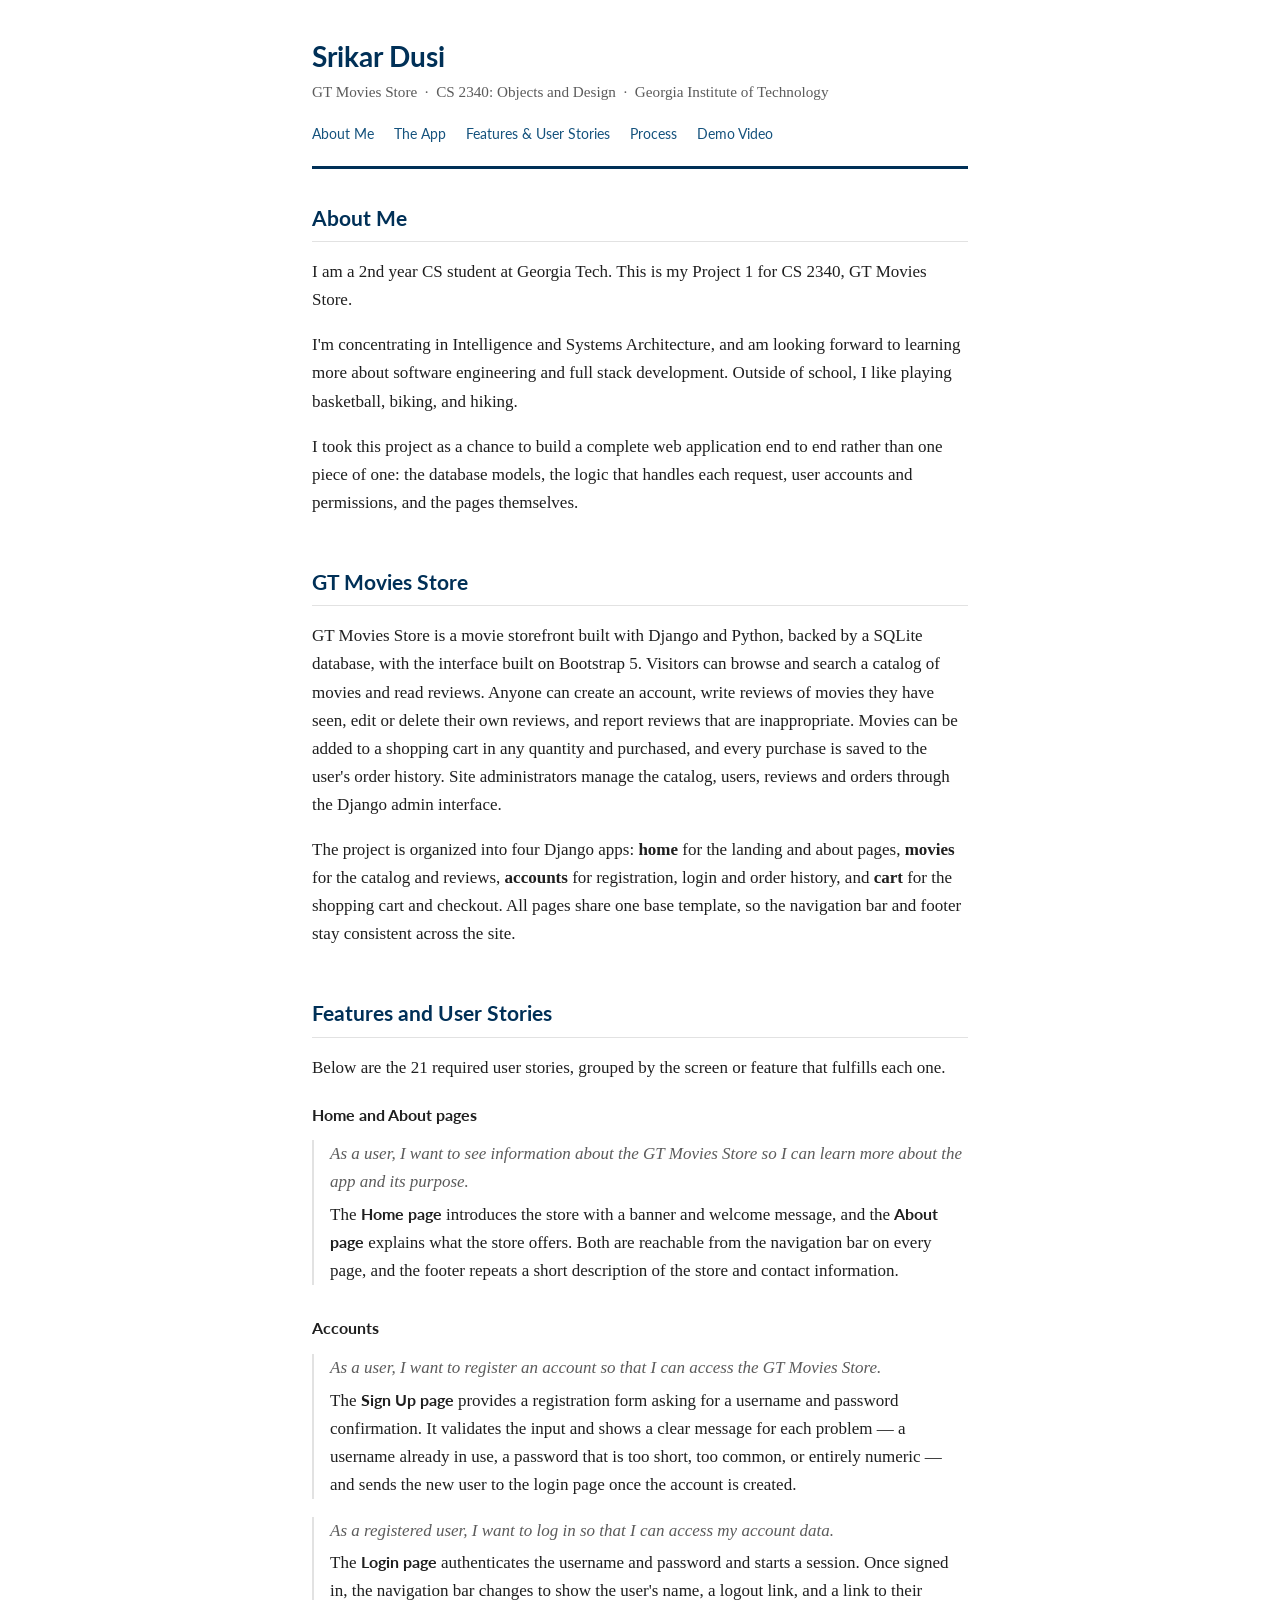
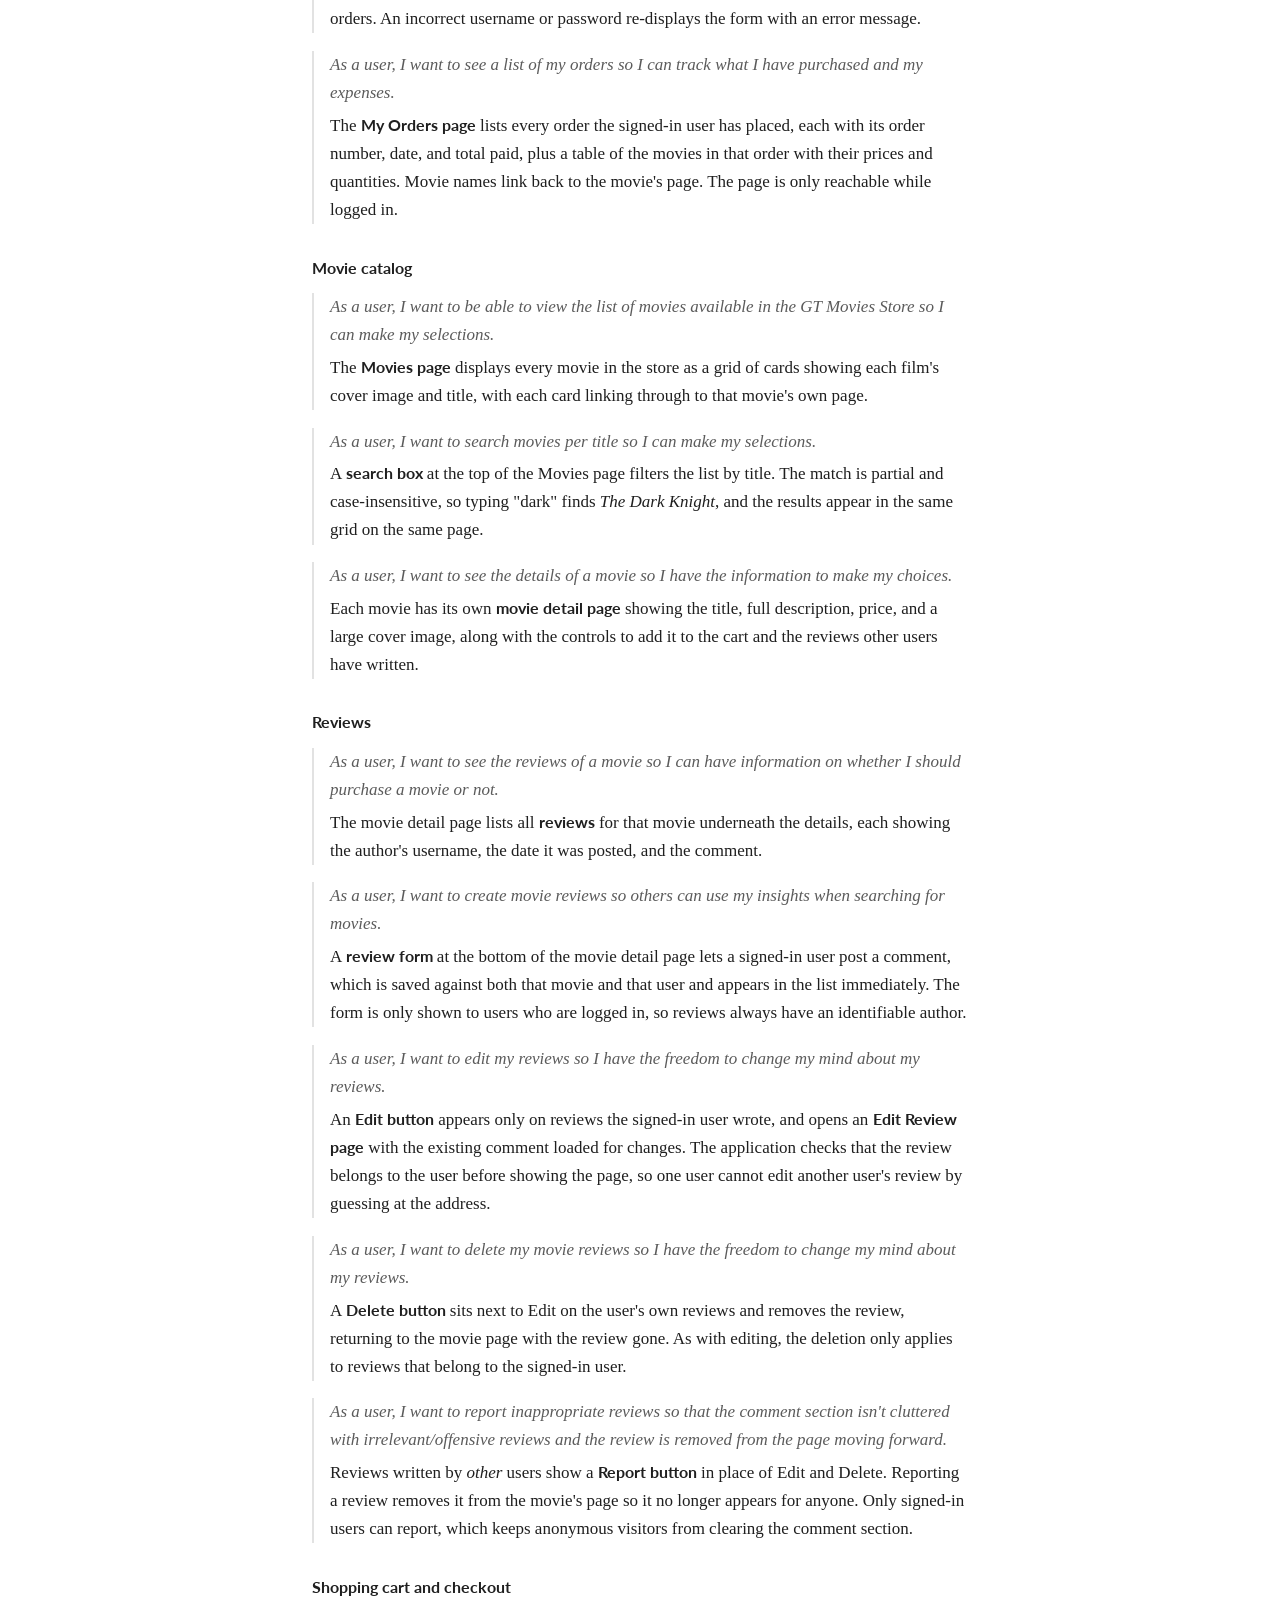
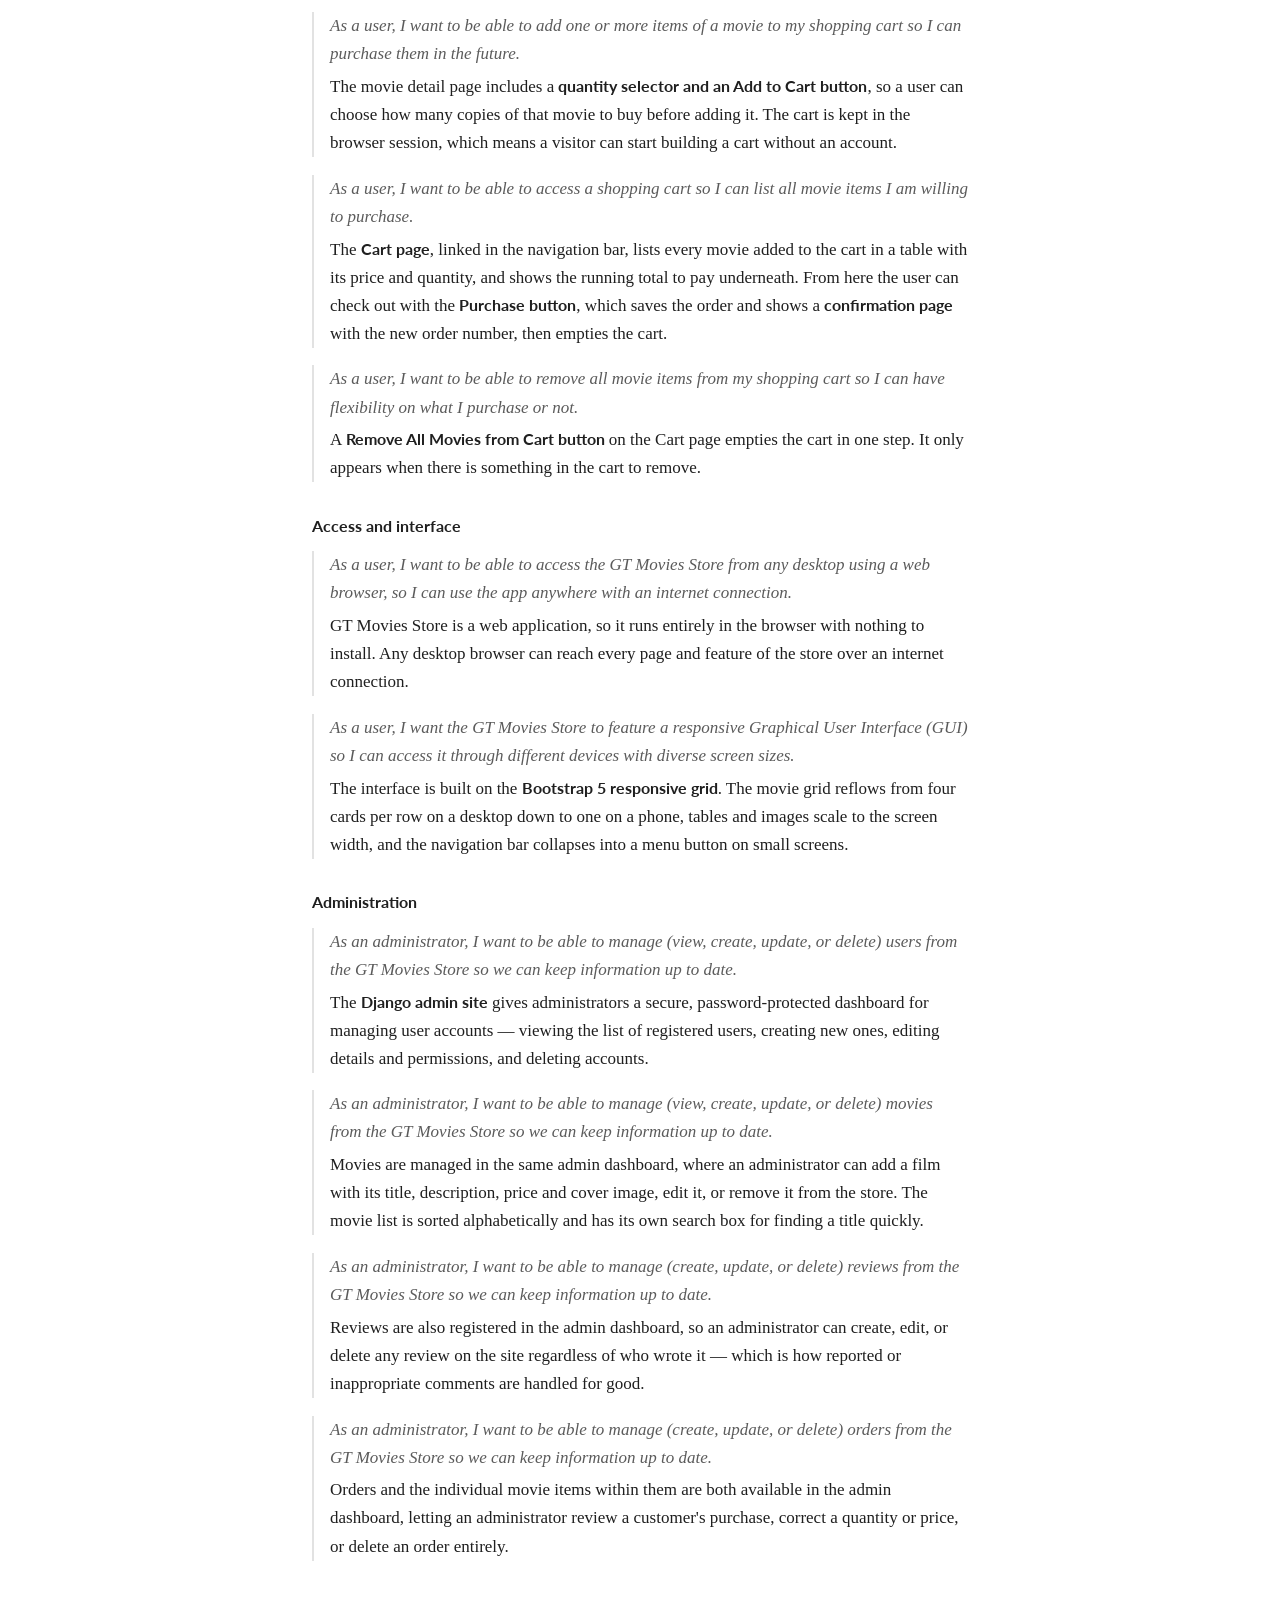
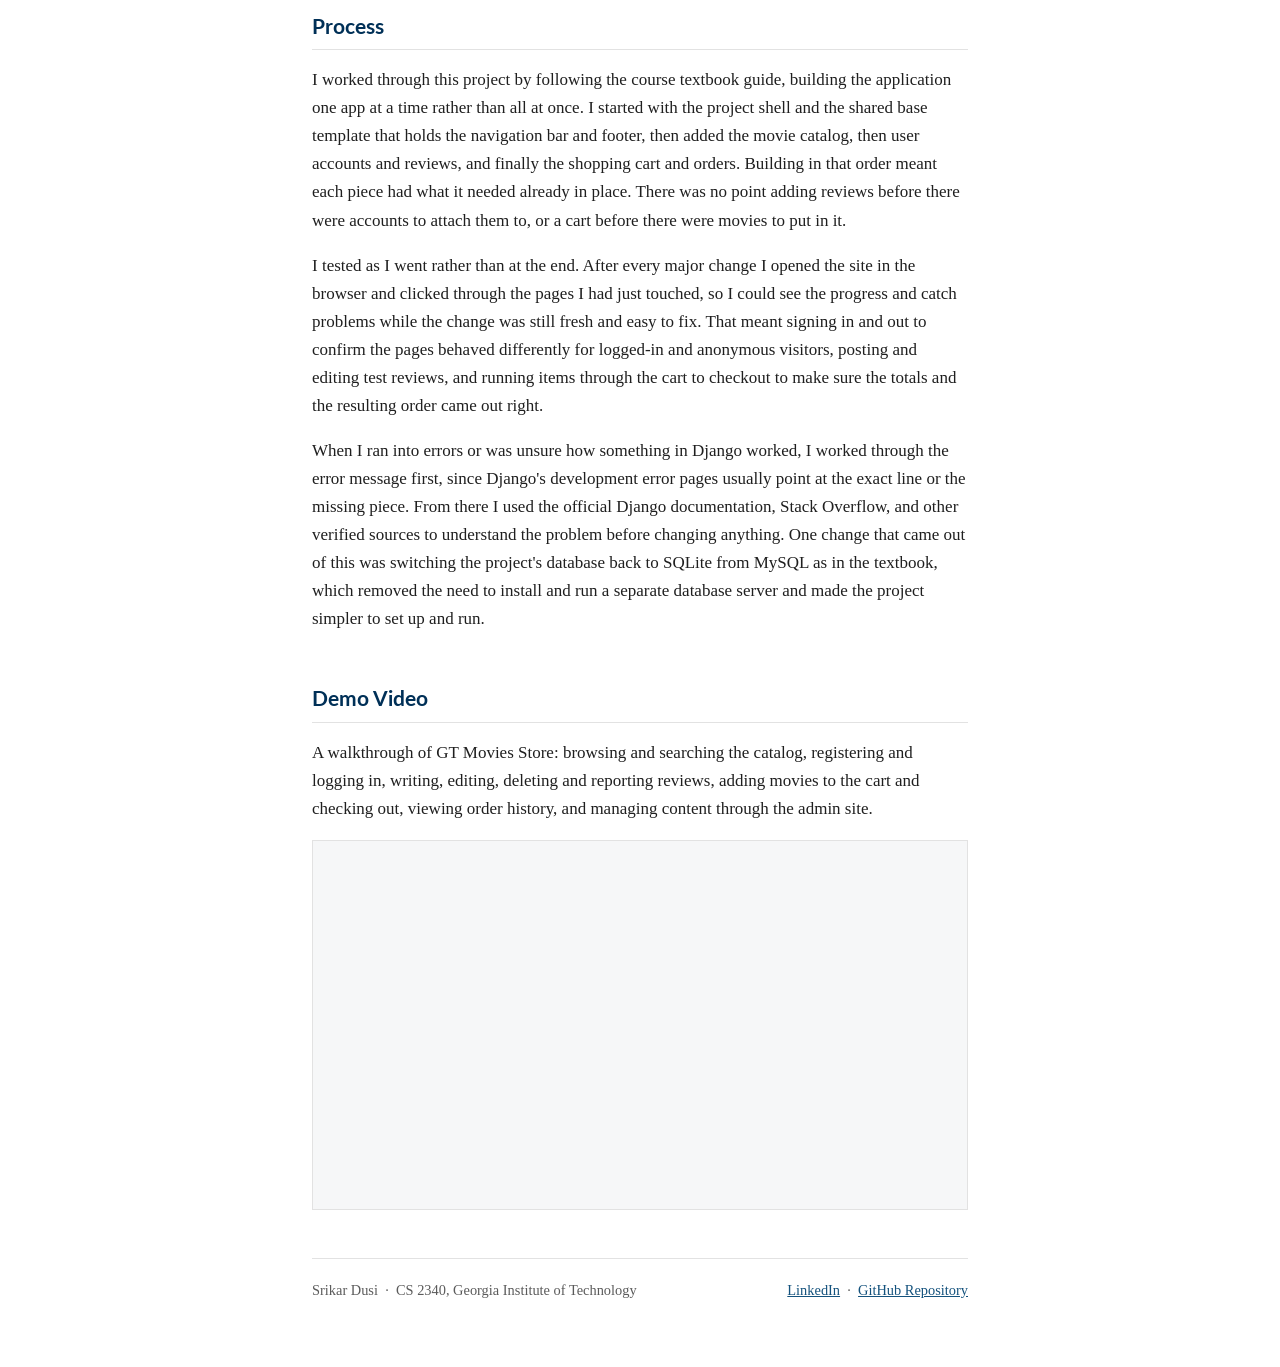
<file: portfolio/index.html>
<!DOCTYPE html>
<html lang="en">
<head>
<meta charset="utf-8">
<meta name="viewport" content="width=device-width, initial-scale=1">
<title>GT Movies Store Portfolio</title>
<link rel="preconnect" href="https://fonts.googleapis.com">
<link rel="preconnect" href="https://fonts.gstatic.com" crossorigin>
<link rel="stylesheet" href="https://fonts.googleapis.com/css2?family=Lato:wght@400;700&display=swap">

<style>
  :root {
    --bg: #ffffff;
    --text: #1f1f1f;
    --muted: #5b5b5b;
    --navy: #003057;
    --link: #14527d;
    --rule: #e2e2e2;
    --panel: #f6f7f8;
  }

  @media (prefers-color-scheme: dark) {
    :root:not([data-theme="light"]) {
      --bg: #16191c;
      --text: #e8e8e8;
      --muted: #a5a9ad;
      --navy: #bcd6ea;
      --link: #8fc0e3;
      --rule: #2e3338;
      --panel: #1d2125;
    }
  }
  :root[data-theme="dark"] {
    --bg: #16191c;
    --text: #e8e8e8;
    --muted: #a5a9ad;
    --navy: #bcd6ea;
    --link: #8fc0e3;
    --rule: #2e3338;
    --panel: #1d2125;
  }

  * { box-sizing: border-box; }

  body {
    margin: 0;
    background: var(--bg);
    color: var(--text);
    font-family: Georgia, "Times New Roman", serif;
    font-size: 17px;
    line-height: 1.65;
  }

  .page { max-width: 44rem; margin: 0 auto; padding: 0 1.5rem 4rem; }

  h1, h2, h3, .name, nav {
    font-family: Lato, "Helvetica Neue", Arial, sans-serif;
  }

  a { color: var(--link); }
  a:hover { color: var(--navy); }
  :focus-visible { outline: 2px solid var(--link); outline-offset: 2px; }
  p { margin: 0 0 1em; }

  /* header */
  header { border-bottom: 3px solid var(--navy); padding: 2.5rem 0 1.25rem; margin-bottom: 2rem; }
  .name { font-size: 1.75rem; font-weight: 700; color: var(--navy); line-height: 1.2; }
  .course { color: var(--muted); font-size: 0.95rem; margin-top: 0.35rem; }
  nav { margin-top: 1.1rem; display: flex; flex-wrap: wrap; gap: 1.25rem; font-size: 0.9rem; }
  nav a { text-decoration: none; }
  nav a:hover { text-decoration: underline; }

  /* sections */
  section { margin-bottom: 3rem; }
  h2 {
    font-size: 1.3rem; font-weight: 700; color: var(--navy);
    margin: 0 0 1rem; padding-bottom: 0.4rem; border-bottom: 1px solid var(--rule);
  }
  h3 { font-size: 1rem; font-weight: 700; margin: 1.9rem 0 0.75rem; }
  h3:first-of-type { margin-top: 1.25rem; }

  /* user stories */
  .item { margin-bottom: 1.1rem; padding-left: 1rem; border-left: 2px solid var(--rule); }
  .item .story { font-style: italic; color: var(--muted); margin-bottom: 0.3rem; }
  .item .how { margin-bottom: 0; }
  .item .how b { font-weight: 700; font-family: Lato, Arial, sans-serif; font-size: 0.95em; }

  /* video */
  .video { background: var(--panel); border: 1px solid var(--rule); }
  .video-inner {
    position: relative; aspect-ratio: 16 / 9;
    display: flex; align-items: center; justify-content: center;
    text-align: center; padding: 1.5rem; color: var(--muted);
  }
  .video-inner iframe { position: absolute; inset: 0; width: 100%; height: 100%; border: 0; }
  .video-note { font-size: 0.9rem; margin: 0.5rem 0 0; }

  footer {
    border-top: 1px solid var(--rule); padding-top: 1.25rem;
    font-size: 0.9rem; color: var(--muted);
    display: flex; flex-wrap: wrap; gap: 0.5rem 1.5rem; justify-content: space-between;
  }

  @media (max-width: 34rem) {
    body { font-size: 16px; }
    .name { font-size: 1.5rem; }
  }
</style>
</head>
<body>
<div class="page">

<header>
  <div class="name">Srikar Dusi</div>
  <div class="course">GT Movies Store &nbsp;·&nbsp; CS 2340: Objects and Design &nbsp;·&nbsp; Georgia Institute of Technology</div>
  <nav>
    <a href="#about-me">About Me</a>
    <a href="#app">The App</a>
    <a href="#stories">Features &amp; User Stories</a>
    <a href="#process">Process</a>
    <a href="#demo">Demo Video</a>
  </nav>
</header>

<section id="about-me">
  <h2>About Me</h2>
  <p>
    I am a 2nd year CS student at Georgia
    Tech. This is my Project 1 for CS 2340, GT Movies Store.
  </p>
  <p>
    <span>I'm concentrating in Intelligence and Systems Architecture, and am looking forward to learning more
      about software engineering and full stack development. Outside of school, I like playing basketball, biking, and hiking.
    </span>
  </p>
  <p>
    I took this project as a chance to build a complete web application end to end rather than one
    piece of one: the database models, the logic that handles each request, user accounts and
    permissions, and the pages themselves.
  </p>
</section>

<section id="app">
  <h2>GT Movies Store</h2>
  <p>
    GT Movies Store is a movie storefront built with Django and Python, backed by a SQLite
    database, with the interface built on Bootstrap 5. Visitors can browse and search a catalog of
    movies and read reviews. Anyone can create an account, write reviews of movies they have seen,
    edit or delete their own reviews, and report reviews that are inappropriate. Movies can be
    added to a shopping cart in any quantity and purchased, and every purchase is saved to the
    user's order history. Site administrators manage the catalog, users, reviews and orders through
    the Django admin interface.
  </p>
  <p>
    The project is organized into four Django apps: <b>home</b> for the landing and about pages,
    <b>movies</b> for the catalog and reviews, <b>accounts</b> for registration, login and order
    history, and <b>cart</b> for the shopping cart and checkout. All pages share one base template,
    so the navigation bar and footer stay consistent across the site.
  </p>
</section>

<section id="stories">
  <h2>Features and User Stories</h2>
  <p>
    Below are the 21 required user stories, grouped by the screen or feature that fulfills each
    one.
  </p>

  <h3>Home and About pages</h3>
  <div class="item">
    <p class="story">As a user, I want to see information about the GT Movies Store so I can learn more about the app and its purpose.</p>
    <p class="how">The <b>Home page</b> introduces the store with a banner and welcome message, and the <b>About page</b> explains what the store offers. Both are reachable from the navigation bar on every page, and the footer repeats a short description of the store and contact information.</p>
  </div>

  <h3>Accounts</h3>
  <div class="item">
    <p class="story">As a user, I want to register an account so that I can access the GT Movies Store.</p>
    <p class="how">The <b>Sign Up page</b> provides a registration form asking for a username and password confirmation. It validates the input and shows a clear message for each problem — a username already in use, a password that is too short, too common, or entirely numeric — and sends the new user to the login page once the account is created.</p>
  </div>
  <div class="item">
    <p class="story">As a registered user, I want to log in so that I can access my account data.</p>
    <p class="how">The <b>Login page</b> authenticates the username and password and starts a session. Once signed in, the navigation bar changes to show the user's name, a logout link, and a link to their orders. An incorrect username or password re-displays the form with an error message.</p>
  </div>
  <div class="item">
    <p class="story">As a user, I want to see a list of my orders so I can track what I have purchased and my expenses.</p>
    <p class="how">The <b>My Orders page</b> lists every order the signed-in user has placed, each with its order number, date, and total paid, plus a table of the movies in that order with their prices and quantities. Movie names link back to the movie's page. The page is only reachable while logged in.</p>
  </div>

  <h3>Movie catalog</h3>
  <div class="item">
    <p class="story">As a user, I want to be able to view the list of movies available in the GT Movies Store so I can make my selections.</p>
    <p class="how">The <b>Movies page</b> displays every movie in the store as a grid of cards showing each film's cover image and title, with each card linking through to that movie's own page.</p>
  </div>
  <div class="item">
    <p class="story">As a user, I want to search movies per title so I can make my selections.</p>
    <p class="how">A <b>search box</b> at the top of the Movies page filters the list by title. The match is partial and case-insensitive, so typing "dark" finds <i>The Dark Knight</i>, and the results appear in the same grid on the same page.</p>
  </div>
  <div class="item">
    <p class="story">As a user, I want to see the details of a movie so I have the information to make my choices.</p>
    <p class="how">Each movie has its own <b>movie detail page</b> showing the title, full description, price, and a large cover image, along with the controls to add it to the cart and the reviews other users have written.</p>
  </div>

  <h3>Reviews</h3>
  <div class="item">
    <p class="story">As a user, I want to see the reviews of a movie so I can have information on whether I should purchase a movie or not.</p>
    <p class="how">The movie detail page lists all <b>reviews</b> for that movie underneath the details, each showing the author's username, the date it was posted, and the comment.</p>
  </div>
  <div class="item">
    <p class="story">As a user, I want to create movie reviews so others can use my insights when searching for movies.</p>
    <p class="how">A <b>review form</b> at the bottom of the movie detail page lets a signed-in user post a comment, which is saved against both that movie and that user and appears in the list immediately. The form is only shown to users who are logged in, so reviews always have an identifiable author.</p>
  </div>
  <div class="item">
    <p class="story">As a user, I want to edit my reviews so I have the freedom to change my mind about my reviews.</p>
    <p class="how">An <b>Edit button</b> appears only on reviews the signed-in user wrote, and opens an <b>Edit Review page</b> with the existing comment loaded for changes. The application checks that the review belongs to the user before showing the page, so one user cannot edit another user's review by guessing at the address.</p>
  </div>
  <div class="item">
    <p class="story">As a user, I want to delete my movie reviews so I have the freedom to change my mind about my reviews.</p>
    <p class="how">A <b>Delete button</b> sits next to Edit on the user's own reviews and removes the review, returning to the movie page with the review gone. As with editing, the deletion only applies to reviews that belong to the signed-in user.</p>
  </div>
  <div class="item">
    <p class="story">As a user, I want to report inappropriate reviews so that the comment section isn't cluttered with irrelevant/offensive reviews and the review is removed from the page moving forward.</p>
    <p class="how">Reviews written by <i>other</i> users show a <b>Report button</b> in place of Edit and Delete. Reporting a review removes it from the movie's page so it no longer appears for anyone. Only signed-in users can report, which keeps anonymous visitors from clearing the comment section.</p>
  </div>

  <h3>Shopping cart and checkout</h3>
  <div class="item">
    <p class="story">As a user, I want to be able to add one or more items of a movie to my shopping cart so I can purchase them in the future.</p>
    <p class="how">The movie detail page includes a <b>quantity selector and an Add to Cart button</b>, so a user can choose how many copies of that movie to buy before adding it. The cart is kept in the browser session, which means a visitor can start building a cart without an account.</p>
  </div>
  <div class="item">
    <p class="story">As a user, I want to be able to access a shopping cart so I can list all movie items I am willing to purchase.</p>
    <p class="how">The <b>Cart page</b>, linked in the navigation bar, lists every movie added to the cart in a table with its price and quantity, and shows the running total to pay underneath. From here the user can check out with the <b>Purchase button</b>, which saves the order and shows a <b>confirmation page</b> with the new order number, then empties the cart.</p>
  </div>
  <div class="item">
    <p class="story">As a user, I want to be able to remove all movie items from my shopping cart so I can have flexibility on what I purchase or not.</p>
    <p class="how">A <b>Remove All Movies from Cart button</b> on the Cart page empties the cart in one step. It only appears when there is something in the cart to remove.</p>
  </div>

  <h3>Access and interface</h3>
  <div class="item">
    <p class="story">As a user, I want to be able to access the GT Movies Store from any desktop using a web browser, so I can use the app anywhere with an internet connection.</p>
    <p class="how">GT Movies Store is a web application, so it runs entirely in the browser with nothing to install. Any desktop browser can reach every page and feature of the store over an internet connection.</p>
  </div>
  <div class="item">
    <p class="story">As a user, I want the GT Movies Store to feature a responsive Graphical User Interface (GUI) so I can access it through different devices with diverse screen sizes.</p>
    <p class="how">The interface is built on the <b>Bootstrap 5 responsive grid</b>. The movie grid reflows from four cards per row on a desktop down to one on a phone, tables and images scale to the screen width, and the navigation bar collapses into a menu button on small screens.</p>
  </div>

  <h3>Administration</h3>
  <div class="item">
    <p class="story">As an administrator, I want to be able to manage (view, create, update, or delete) users from the GT Movies Store so we can keep information up to date.</p>
    <p class="how">The <b>Django admin site</b> gives administrators a secure, password-protected dashboard for managing user accounts — viewing the list of registered users, creating new ones, editing details and permissions, and deleting accounts.</p>
  </div>
  <div class="item">
    <p class="story">As an administrator, I want to be able to manage (view, create, update, or delete) movies from the GT Movies Store so we can keep information up to date.</p>
    <p class="how">Movies are managed in the same admin dashboard, where an administrator can add a film with its title, description, price and cover image, edit it, or remove it from the store. The movie list is sorted alphabetically and has its own search box for finding a title quickly.</p>
  </div>
  <div class="item">
    <p class="story">As an administrator, I want to be able to manage (create, update, or delete) reviews from the GT Movies Store so we can keep information up to date.</p>
    <p class="how">Reviews are also registered in the admin dashboard, so an administrator can create, edit, or delete any review on the site regardless of who wrote it — which is how reported or inappropriate comments are handled for good.</p>
  </div>
  <div class="item">
    <p class="story">As an administrator, I want to be able to manage (create, update, or delete) orders from the GT Movies Store so we can keep information up to date.</p>
    <p class="how">Orders and the individual movie items within them are both available in the admin dashboard, letting an administrator review a customer's purchase, correct a quantity or price, or delete an order entirely.</p>
  </div>
</section>

<section id="process">
  <h2>Process</h2>
  <p>
    I worked through this project by following the course textbook guide, building the application
    one app at a time rather than all at once. I started with the project shell and the shared base
    template that holds the navigation bar and footer, then added the movie catalog, then user
    accounts and reviews, and finally the shopping cart and orders. Building in that order meant
    each piece had what it needed already in place. There was no point adding reviews before there
    were accounts to attach them to, or a cart before there were movies to put in it.
  </p>
  <p>
    I tested as I went rather than at the end. After every major change I opened the site in the
    browser and clicked through the pages I had just touched, so I could see the progress and catch
    problems while the change was still fresh and easy to fix. That meant signing in and out to
    confirm the pages behaved differently for logged-in and anonymous visitors, posting and editing
    test reviews, and running items through the cart to checkout to make sure the totals and the
    resulting order came out right.
  </p>
  <p>
    When I ran into errors or was unsure how something in Django worked, I worked through the
    error message first, since Django's development error pages usually point at the exact line or
    the missing piece. From there I used the official Django documentation, Stack Overflow, and
    other verified sources to understand the problem before changing anything. One change that came out of
    this was switching the project's database back to SQLite from MySQL as in the textbook, which removed the need to install and run
    a separate database server and made the project simpler to set up and run.
  </p>
</section>

<section id="demo">
  <h2>Demo Video</h2>
  <p>
    A walkthrough of GT Movies Store: browsing and searching the catalog, registering and logging
    in, writing, editing, deleting and reporting reviews, adding movies to the cart and checking
    out, viewing order history, and managing content through the admin site.
  </p>
  <div class="video">
    <div class="video-inner">
      <iframe src="https://www.youtube.com/embed/rZoo9dqw-84"
              title="GT Movies Store demo video"
              allowfullscreen></iframe>
    </div>
  </div>
</section>

<footer>
  <span>Srikar Dusi &nbsp;·&nbsp; CS 2340, Georgia Institute of Technology</span>
  <span>
    <a href="https://www.linkedin.com/in/srikardusi/">LinkedIn</a> &nbsp;·&nbsp;
    <a href="https://github.com/sdusi3/GT-Movies-Store">GitHub Repository</a>
  </span>
</footer>

</div>
</body>
</html>
</file>
